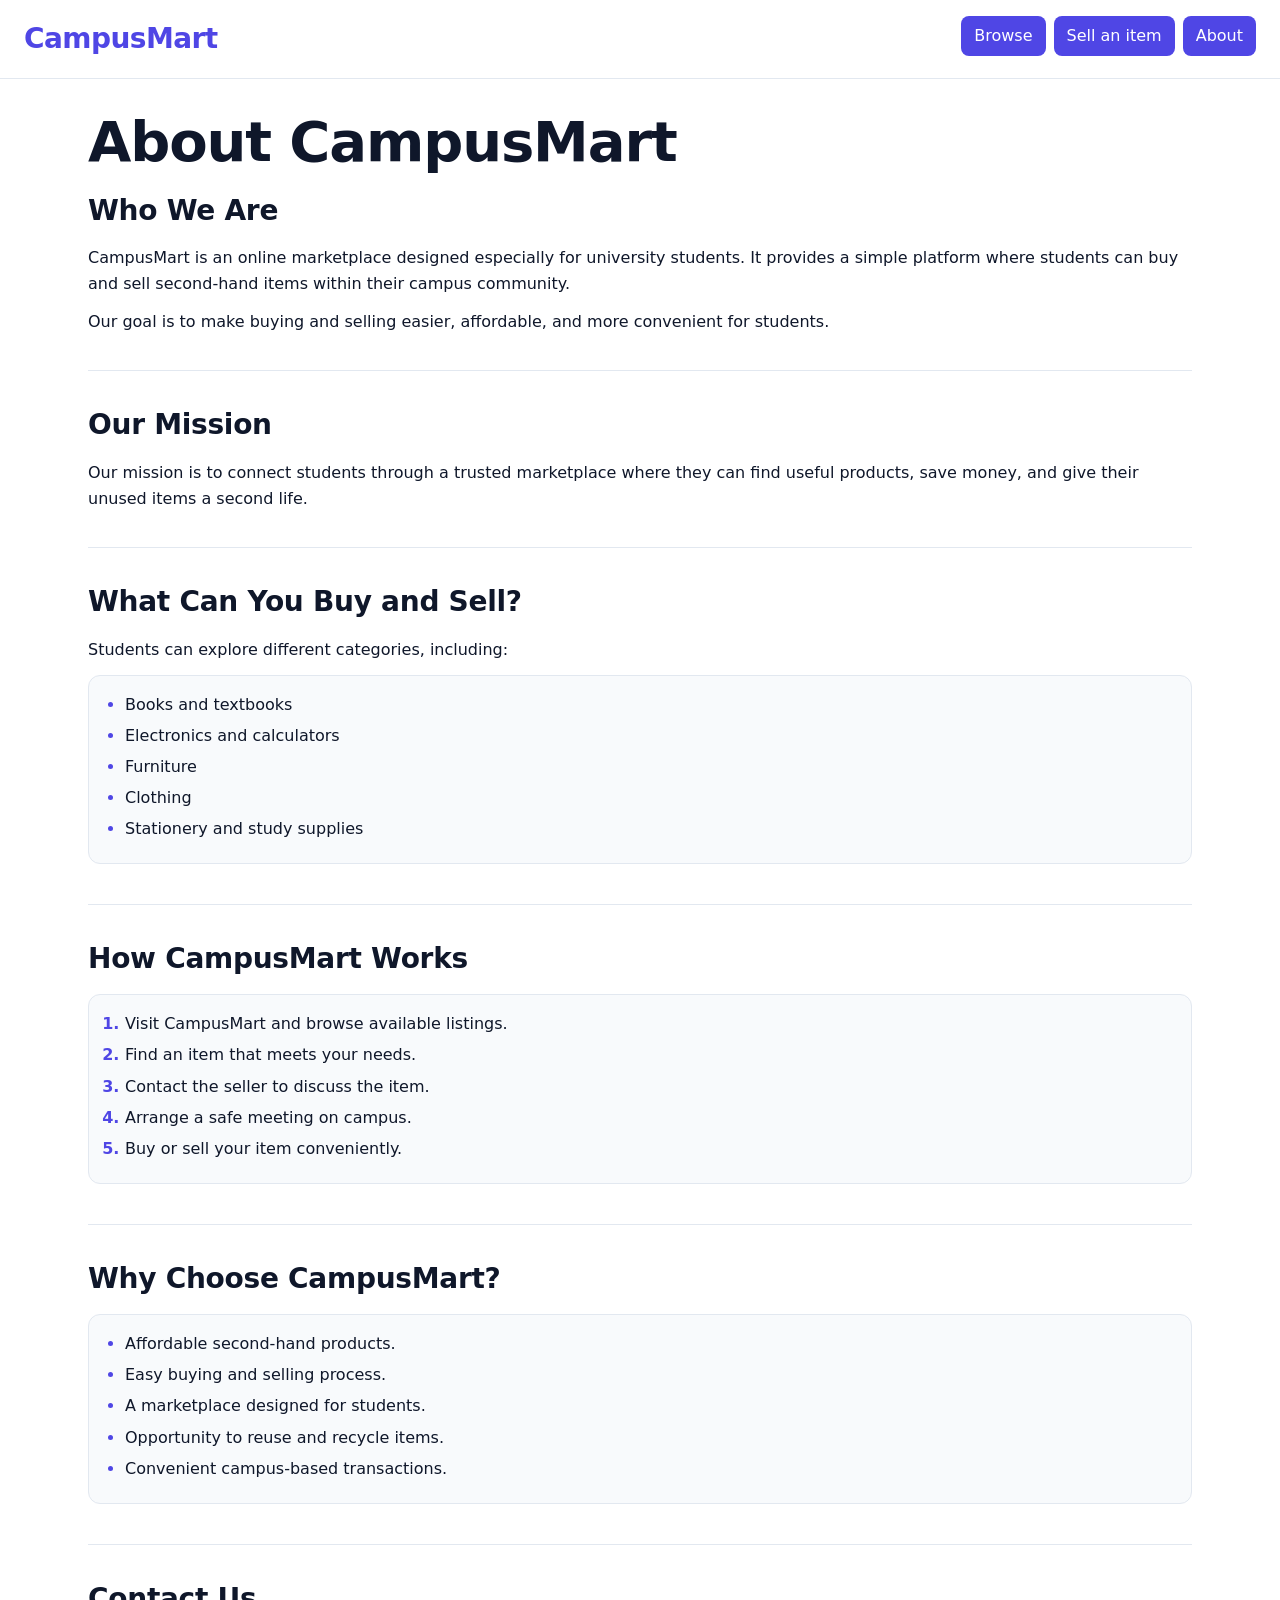
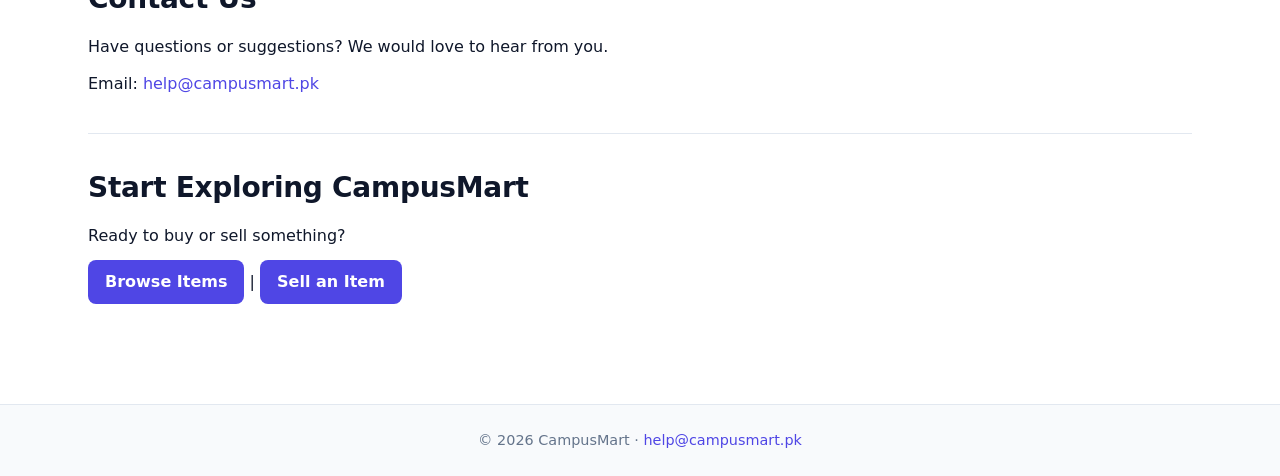
<file: about.html>
<!DOCTYPE html>
<html lang="en">
<head>
    <meta charset="UTF-8">
    <meta name="viewport" content="width=device-width, initial-scale=1.0">
    <meta name="description" content="Learn about CampusMart, a student marketplace for buying and selling items on campus.">
    <title>About Us | CampusMart</title>
    <link rel="stylesheet" href="styles.css" />
</head>

<body>

     <header class ="site-header">
        <a href="index.html" class="logo"><strong>CampusMart</strong></a>
            <nav aria-label="Main">
                <ul class="nav-links">
                    <li><a href="index.html" class="btn">Browse</a></li>
                    <li><a href="sell.html" class="btn">Sell an item</a></li>
                    <li><a href="about.html" class="btn">About</a></li>
                </ul>
            </nav>
    </header>


    <main>

        <h1>About CampusMart</h1>

        <section aria-labelledby="intro-heading">
            <h2 id="intro-heading">Who We Are</h2>
            <p>
                CampusMart is an online marketplace designed especially
                for university students. It provides a simple platform
                where students can buy and sell second-hand items
                within their campus community.
            </p>

            <p>
                Our goal is to make buying and selling easier, affordable,
                and more convenient for students.
            </p>
        </section>

        <section aria-labelledby="mission-heading">
            <h2 id="mission-heading">Our Mission</h2>

            <p>
                Our mission is to connect students through a trusted
                marketplace where they can find useful products,
                save money, and give their unused items a second life.
            </p>
        </section>

        <section aria-labelledby="categories-heading">
            <h2 id="categories-heading">What Can You Buy and Sell?</h2>

            <p>Students can explore different categories, including:</p>

            <ul>
                <li>Books and textbooks</li>
                <li>Electronics and calculators</li>
                <li>Furniture</li>
                <li>Clothing</li>
                <li>Stationery and study supplies</li>
            </ul>
        </section>

        <section aria-labelledby="how-heading">
            <h2 id="how-heading">How CampusMart Works</h2>

            <ol>
                <li>Visit CampusMart and browse available listings.</li>
                <li>Find an item that meets your needs.</li>
                <li>Contact the seller to discuss the item.</li>
                <li>Arrange a safe meeting on campus.</li>
                <li>Buy or sell your item conveniently.</li>
            </ol>
        </section>

        <section aria-labelledby="benefits-heading">
            <h2 id="benefits-heading">Why Choose CampusMart?</h2>

            <ul>
                <li>Affordable second-hand products.</li>
                <li>Easy buying and selling process.</li>
                <li>A marketplace designed for students.</li>
                <li>Opportunity to reuse and recycle items.</li>
                <li>Convenient campus-based transactions.</li>
            </ul>
        </section>

        <section aria-labelledby="contact-heading">
            <h2 id="contact-heading">Contact Us</h2>

            <p>
                Have questions or suggestions? We would love to hear
                from you.
            </p>

            <p>
                Email:
                <a href="mailto:help@campusmart.pk">
                    help@campusmart.pk
                </a>
            </p>
        </section>

        <section aria-labelledby="start-heading">
            <h2 id="start-heading">Start Exploring CampusMart</h2>

            <p>
                Ready to buy or sell something?
            </p>

            <p>
                <a href="index.html" class="btn">Browse Items</a> |
                <a href="sell.html" class="btn">Sell an Item</a>
            </p>
        </section>

    </main>

    <footer>
        <p>
            &copy; 2026 CampusMart ·
            <a href="mailto:help@campusmart.pk">
                help@campusmart.pk
            </a>
        </p>
    </footer>

</body>
</html>
</file>
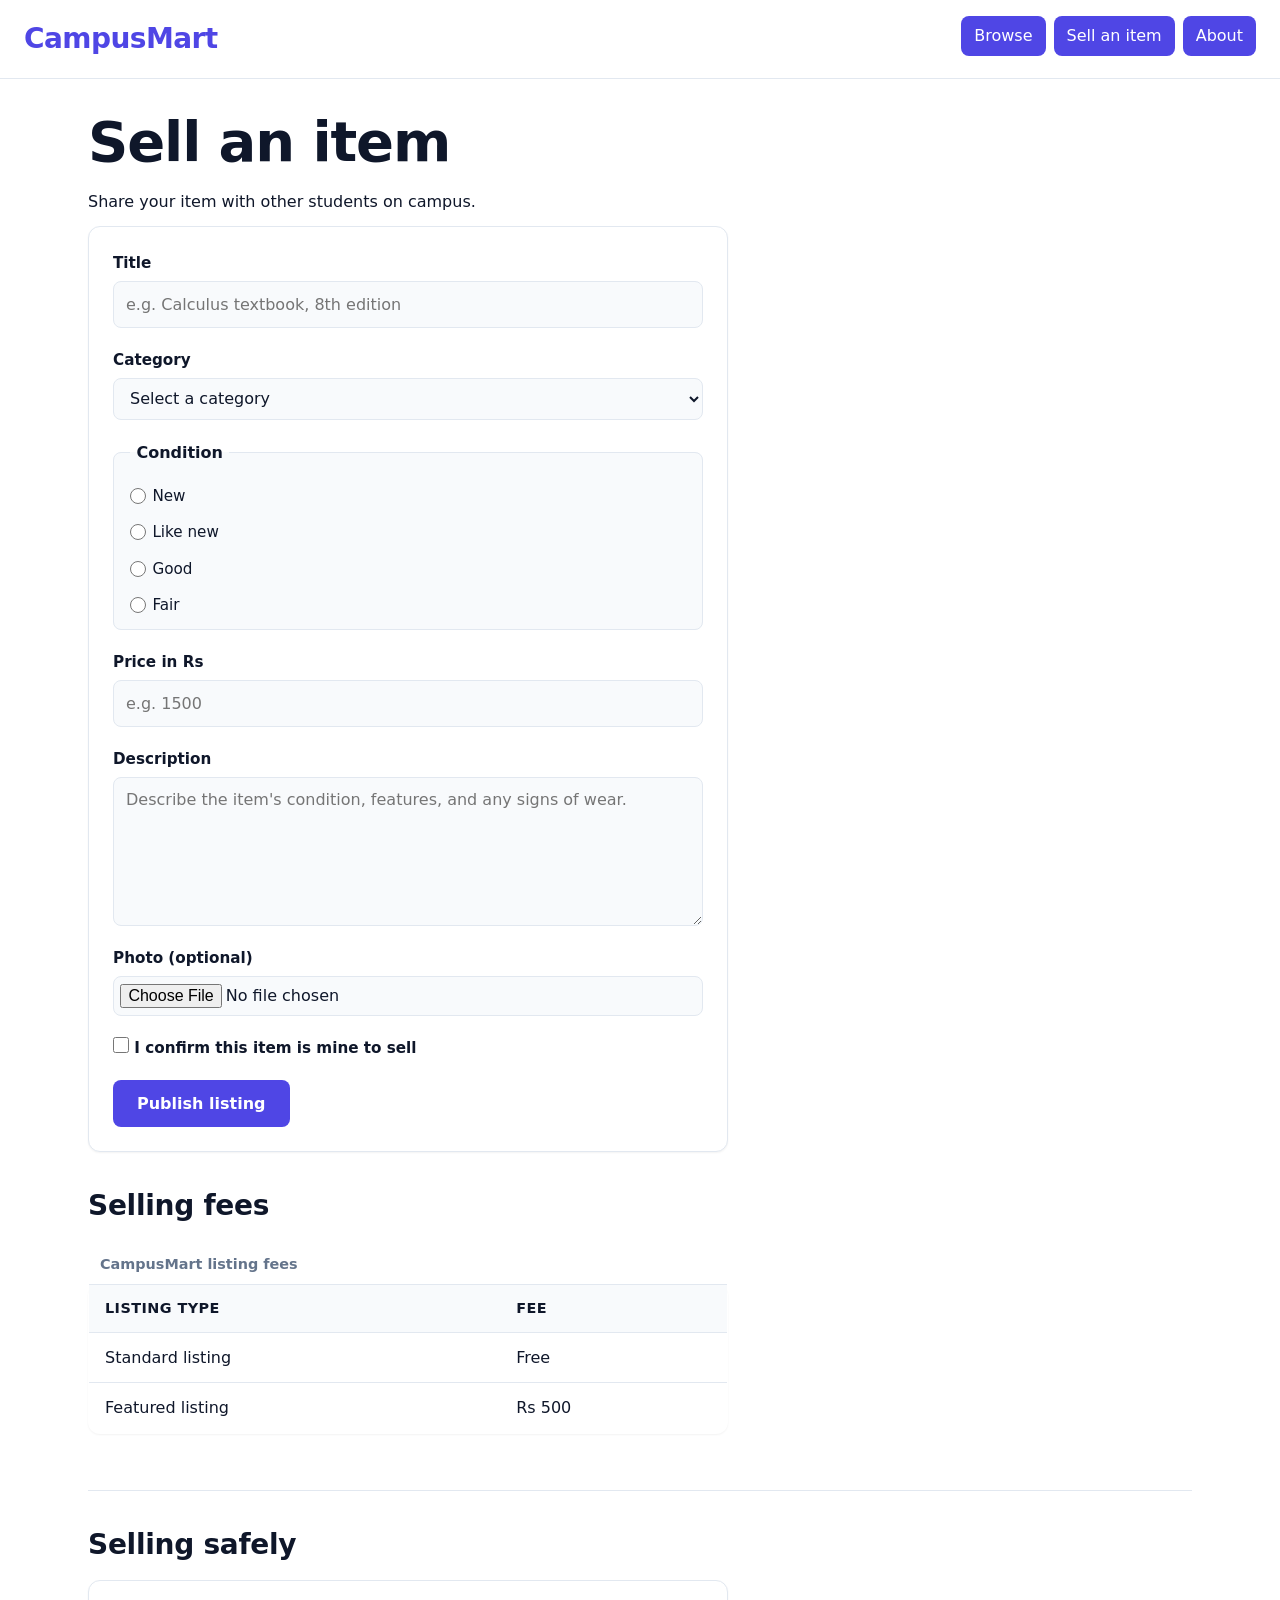
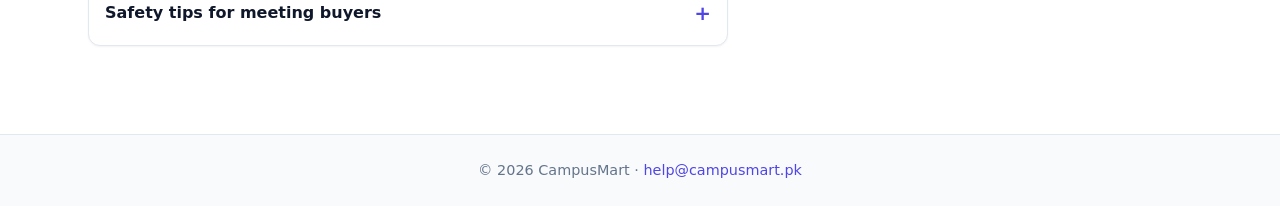
<file: sell.html>
<!DOCTYPE html>
<html lang="en">
<head>
  <meta charset="UTF-8">
  <meta name="viewport" content="width=device-width, initial-scale=1.0">
  <meta name="description" content="Post an item for sale on CampusMart, the student marketplace for buying and selling on campus.">
  <title>Sell an Item | CampusMart</title>
  <link rel="stylesheet" href="styles.css" />
</head>
<body>
  <header class ="site-header">
    <a href="index.html" class="logo"><strong>CampusMart</strong></a>
      <nav aria-label="Main">
        <ul class="nav-links">
          <li><a href="index.html" class="btn">Browse</a></li>
          <li><a href="sell.html" class="btn">Sell an item</a></li>
          <li><a href="about.html" class="btn">About</a></li>
        </ul>
      </nav>
 </header>

  <main>
    <h1>Sell an item</h1>
    <p>Share your item with other students on campus.</p>

    <form action="/api/listings" method="post" enctype="multipart/form-data">

      <!-- Item Title -->
      <div>
        <label for="title">Title</label>
        <input
          type="text"
          id="title"
          name="title"
          required
          minlength="5"
          maxlength="100"
          pattern="(?=.*[^0-9\s]).{5,100}"
          title="Enter 5–100 characters and include at least one character that is not a digit or space."
          placeholder="e.g. Calculus textbook, 8th edition"
          autocomplete="off">
      </div>

      <!-- Category -->
      <div>
        <label for="category">Category</label>
        <select id="category" name="category">
          <option value="" selected>Select a category</option>
          <option value="BOOKS">Books</option>
          <option value="ELECTRONICS">Electronics</option>
          <option value="FURNITURE">Furniture</option>
          <option value="CLOTHING">Clothing</option>
          <option value="STATIONERY">Stationery</option>
        </select>
      </div>

      <!-- Condition -->
      <fieldset>
        <legend>Condition</legend>

        <label>
          <input type="radio" name="condition" value="NEW" required>
          New
        </label>

        <label>
          <input type="radio" name="condition" value="LIKE_NEW">
          Like new
        </label>

        <label>
          <input type="radio" name="condition" value="GOOD">
          Good
        </label>

        <label>
          <input type="radio" name="condition" value="FAIR">
          Fair
        </label>
      </fieldset>

      <!-- Price -->
      <div>
        <label for="price">Price in Rs</label>
        <input
          type="number"
          id="price"
          name="price"
          required
          min="50"
          step="1"
          placeholder="e.g. 1500"
          inputmode="numeric">
      </div>

      <!-- Description -->
      <div>
        <label for="description">Description</label>
        <textarea
          id="description"
          name="description"
          required
          minlength="20"
          rows="5"
          placeholder="Describe the item's condition, features, and any signs of wear."></textarea>
      </div>

      <!-- Photo Upload -->
      <div>
        <label for="photo">Photo (optional)</label>
        <input
          type="file"
          id="photo"
          name="photo"
          accept="image/*">
      </div>

      <!-- Ownership Confirmation -->
      <div>
        <label for="ownership">
          <input
            type="checkbox"
            id="ownership"
            name="ownership"
            required>
          I confirm this item is mine to sell
        </label>
      </div>

      <!-- Submit Button -->
      <button type="submit">Publish listing</button>

    </form>

    <!-- Selling Fees Table -->
    <section aria-labelledby="fees-heading">
      <h2 id="fees-heading">Selling fees</h2>

      <table>
        <caption>CampusMart listing fees</caption>

        <thead>
          <tr>
            <th scope="col">Listing type</th>
            <th scope="col">Fee</th>
          </tr>
        </thead>

        <tbody>
          <tr>
            <td>Standard listing</td>
            <td>Free</td>
          </tr>

          <tr>
            <td>Featured listing</td>
            <td>Rs 500</td>
          </tr>
        </tbody>
      </table>
    </section>

    <!-- Safety Tips FAQ -->
    <section aria-labelledby="safety-heading">
      <h2 id="safety-heading">Selling safely</h2>

      <details>
        <summary>Safety tips for meeting buyers</summary>

        <ul>
          <li>Meet in a busy, well-lit public place on campus.</li>
          <li>Tell a friend where and when you are meeting the buyer.</li>
          <li>Check the payment before handing over your item.</li>
          <li>Do not share passwords, verification codes, or unnecessary personal information.</li>
        </ul>
      </details>
    </section>

  </main>

  <footer>
    <p>
      &copy; 2026 CampusMart ·
      <a href="mailto:help@campusmart.pk">help@campusmart.pk</a>
    </p>
  </footer>
</body>
</html>
</file>
<file: styles.css>
/* ===================================================================
   1. DESIGN TOKENS
   =================================================================== */
:root {
  --color-bg: #ffffff;
  --color-surface: #ffffff;
  --color-surface-alt: #f8fafc;
  --color-text: #0f172a;
  --color-muted: #64748b;
  --color-border: #e2e8f0;
  --color-primary: #4f46e5;
  --color-primary-hover: #4338ca;
  --color-primary-soft: #eef2ff;
  --color-accent: #7c3aed;
  --color-danger: #dc2626;
  --color-success: #16a34a;
  --radius: 0.75rem;
  --radius-sm: 0.5rem;
  --shadow-sm: 0 1px 2px rgb(0 0 0 / 0.05);
  --shadow-md: 0 10px 25px rgb(0 0 0 / 0.08);
  --shadow-lg: 0 20px 40px rgb(0 0 0 / 0.12);
  --max-width: 72rem;
  --color-scheme: light dark;
}

@media (prefers-color-scheme: dark) {
  :root {
    --color-bg: #0b1120;
    --color-surface: #111827;
    --color-surface-alt: #0f172a;
    --color-text: #e2e8f0;
    --color-muted: #94a3b8;
    --color-border: #1f2937;
    --color-primary: #818cf8;
    --color-primary-hover: #a5b4fc;
    --color-primary-soft: #1e1b4b;
    --color-accent: #a78bfa;
    --shadow-sm: 0 1px 2px rgb(0 0 0 / 0.4);
    --shadow-md: 0 10px 25px rgb(0 0 0 / 0.5);
    --shadow-lg: 0 20px 40px rgb(0 0 0 / 0.6);
  }
}

/* ===================================================================
   2. RESET & BASE
   =================================================================== */
*,
*::before,
*::after {
  box-sizing: border-box;
  margin: 0;
}

html {
  scroll-behavior: smooth;
  -webkit-text-size-adjust: 100%;
}

body {
  font-family: system-ui, -apple-system, "Segoe UI", Roboto, sans-serif;
  line-height: 1.6;
  background: var(--color-bg);
  color: var(--color-text);
  min-height: 100vh;
  display: flex;
  flex-direction: column;
}

main {
  flex: 1;
  width: 100%;
  max-width: var(--max-width);
  margin-inline: auto;
  padding: 2rem 1.5rem;
}

h1 {
  font-size: clamp(2rem, 5vw, 3.5rem);
  font-weight: 800;
  letter-spacing: -0.02em;
  line-height: 1.1;
  margin-bottom: 1rem;
}

h2 {
  font-size: clamp(1.35rem, 3vw, 1.75rem);
  font-weight: 700;
  letter-spacing: -0.01em;
  margin-bottom: 0.75rem;
  color: var(--color-text);
}

h3 {
  font-size: 1.1rem;
  font-weight: 700;
  margin-bottom: 0.35rem;
}

p {
  margin-bottom: 0.75rem;
}

a {
  color: var(--color-primary);
  text-decoration: none;
  transition: color 0.15s ease;
}

a:hover {
  color: var(--color-primary-hover);
  text-decoration: underline;
}

img {
  max-width: 100%;
  display: block;
  height: auto;
}

ul,
ol {
  padding-left: 1.25rem;
  margin-bottom: 1rem;
}

li {
  margin-bottom: 0.35rem;
}

/* ===================================================================
   3. HEADER / NAV
   =================================================================== */
.site-header {
  display: flex;
  justify-content: space-between;
  align-items: center;
  gap: 1rem;
  padding: 1rem 1.5rem;
  border-bottom: 1px solid var(--color-border);
  position: sticky;
  top: 0;
  z-index: 50;
  background: color-mix(in srgb, var(--color-bg) 88%, transparent);
  backdrop-filter: blur(10px);
  -webkit-backdrop-filter: blur(10px);
}

.logo {
  font-weight: 800;
  font-size: 1.75rem;
  color: var(--color-primary);
  text-decoration: none;
  letter-spacing: -0.02em;
}

.logo:hover {
  text-decoration: none;
}

.nav-links {
  display: flex;
  gap: 0.5rem;
  align-items: center;
  list-style: none;
  padding: 0;
  margin: 0;
}

.nav-links a {
  color: var(--color-text);
  text-decoration: none;
  font-weight: 500;
  padding: 0.4rem 0.75rem;
  border-radius: var(--radius-sm);
  transition: background 0.15s ease, color 0.15s ease;
}

.nav-links a:hover {
  color: var(--color-primary);
  background: var(--color-primary-soft);
  text-decoration: none;
}

/* ===================================================================
   4. BUTTONS
   =================================================================== */
.btn {
  display: inline-block;
  padding: 0.5rem 1rem;
  border-radius: var(--radius-sm);
  background: var(--color-primary);
  color: #ffffff !important;
  font-weight: 600;
  border: 1px solid transparent;
  text-decoration: none;
  cursor: pointer;
  transition: background 0.15s ease, transform 0.1s ease, box-shadow 0.15s ease;
}

.btn:hover {
  background: var(--color-primary-hover);
  color: #ffffff !important;
  text-decoration: none;
  box-shadow: var(--shadow-md);
}

.btn:active {
  transform: translateY(1px);
}

.nav-links .btn {
  color: #ffffff !important;
}

/* ===================================================================
   5. CONTAINER & GRID
   =================================================================== */
.container {
  max-width: var(--max-width);
  margin-inline: auto;
  padding: 2rem 1.5rem;
}

.listing-grid {
  display: grid;
  grid-template-columns: repeat(auto-fill, minmax(240px, 1fr));
  gap: 1.5rem;
}

/* ===================================================================
   6. CARDS (listings)
   =================================================================== */
.card {
  border: 1px solid var(--color-border);
  border-radius: var(--radius);
  overflow: hidden;
  background: var(--color-surface);
  box-shadow: var(--shadow-sm);
  transition: transform 0.2s ease, box-shadow 0.2s ease, border-color 0.2s ease;
  display: flex;
  flex-direction: column;
}

.card:hover {
  transform: translateY(-4px);
  box-shadow: var(--shadow-md);
  border-color: var(--color-primary);
}

.card img {
  aspect-ratio: 4 / 3;
  object-fit: cover;
  width: 100%;
}

.card-body {
  padding: 1rem;
  display: flex;
  flex-direction: column;
  gap: 0.25rem;
}

.card-body a {
  margin-top: 0.5rem;
  font-weight: 600;
}

.price {
  font-size: 1.25rem;
  font-weight: 800;
  color: var(--color-primary);
}

.meta {
  font-size: 0.875rem;
  color: var(--color-muted);
}

/* ===================================================================
   7. HERO (optional class for index intro section)
   =================================================================== */
.hero {
  text-align: center;
  padding: 3rem 1.5rem;
  background: linear-gradient(135deg, var(--color-primary), var(--color-accent));
  color: #ffffff;
  border-radius: var(--radius);
  margin-bottom: 2rem;
}

.hero h1 {
  color: #ffffff;
  margin-bottom: 0.75rem;
}

.hero p {
  color: #eef2ff;
  font-size: 1.125rem;
  margin-bottom: 1.25rem;
}

.hero .btn {
  background: #ffffff;
  color: var(--color-primary) !important;
}

.hero .btn:hover {
  background: #eef2ff;
  color: var(--color-primary-hover) !important;
}

/* ===================================================================
   8. ABOUT PAGE
   =================================================================== */
main > section {
  margin-bottom: 2rem;
  padding-bottom: 1.5rem;
  border-bottom: 1px solid var(--color-border);
}

main > section:last-of-type {
  border-bottom: none;
}

main > section > h2 {
  margin-top: 0;
}

main > section ul,
main > section ol {
  background: var(--color-surface-alt);
  border: 1px solid var(--color-border);
  border-radius: var(--radius);
  padding: 1rem 1rem 1rem 2.25rem;
}

main > section ol li::marker {
  color: var(--color-primary);
  font-weight: 700;
}

main > section ul li::marker {
  color: var(--color-primary);
}

/* ===================================================================
   9. FORMS (sell.html)
   =================================================================== */
form {
  background: var(--color-surface);
  border: 1px solid var(--color-border);
  border-radius: var(--radius);
  padding: 1.5rem;
  box-shadow: var(--shadow-sm);
  display: flex;
  flex-direction: column;
  gap: 1.25rem;
  margin-bottom: 2rem;
  max-width: 40rem;
}

form > div,
form > fieldset {
  display: flex;
  flex-direction: column;
  gap: 0.35rem;
}

label {
  font-weight: 600;
  font-size: 0.95rem;
  color: var(--color-text);
}

input[type="text"],
input[type="number"],
input[type="email"],
input[type="file"],
select,
textarea {
  width: 100%;
  padding: 0.6rem 0.75rem;
  font: inherit;
  color: var(--color-text);
  background: var(--color-surface-alt);
  border: 1px solid var(--color-border);
  border-radius: var(--radius-sm);
  transition: border-color 0.15s ease, box-shadow 0.15s ease, background 0.15s ease;
}

input[type="file"] {
  padding: 0.4rem;
  cursor: pointer;
}

input:focus,
select:focus,
textarea:focus {
  outline: none;
  border-color: var(--color-primary);
  box-shadow: 0 0 0 3px color-mix(in srgb, var(--color-primary) 25%, transparent);
  background: var(--color-surface);
}

textarea {
  resize: vertical;
  min-height: 6rem;
}

fieldset {
  border: 1px solid var(--color-border);
  border-radius: var(--radius-sm);
  padding: 0.75rem 1rem;
  background: var(--color-surface-alt);
}

legend {
  font-weight: 700;
  padding-inline: 0.4rem;
  color: var(--color-text);
}

fieldset label {
  display: inline-flex;
  align-items: center;
  gap: 0.4rem;
  font-weight: 500;
  margin-right: 1rem;
  margin-top: 0.4rem;
  cursor: pointer;
}

input[type="radio"],
input[type="checkbox"] {
  accent-color: var(--color-primary);
  width: 1rem;
  height: 1rem;
  cursor: pointer;
}

form button[type="submit"] {
  align-self: flex-start;
  padding: 0.65rem 1.5rem;
  font: inherit;
  font-weight: 700;
  background: var(--color-primary);
  color: #ffffff;
  border: none;
  border-radius: var(--radius-sm);
  cursor: pointer;
  transition: background 0.15s ease, box-shadow 0.15s ease, transform 0.1s ease;
}

form button[type="submit"]:hover {
  background: var(--color-primary-hover);
  box-shadow: var(--shadow-md);
}

form button[type="submit"]:active {
  transform: translateY(1px);
}

/* ===================================================================
   10. TABLES (sell.html fees, index.html prices)
   =================================================================== */
table {
  width: 100%;
  max-width: 40rem;
  border-collapse: collapse;
  margin: 1rem 0 2rem;
  background: var(--color-surface);
  border: 1px solid var(--color-border);
  border-radius: var(--radius);
  overflow: hidden;
  box-shadow: var(--shadow-sm);
}

caption {
  caption-side: top;
  text-align: left;
  font-weight: 700;
  padding: 0.5rem 0.75rem;
  color: var(--color-muted);
  font-size: 0.9rem;
}

th,
td {
  padding: 0.75rem 1rem;
  text-align: left;
  border-bottom: 1px solid var(--color-border);
}

thead th {
  background: var(--color-surface-alt);
  font-weight: 700;
  color: var(--color-text);
  font-size: 0.9rem;
  text-transform: uppercase;
  letter-spacing: 0.03em;
}

tbody tr:last-child td {
  border-bottom: none;
}

tbody tr:hover {
  background: var(--color-primary-soft);
}

/* ===================================================================
   11. FAQ / DETAILS (sell.html)
   =================================================================== */
details {
  background: var(--color-surface);
  border: 1px solid var(--color-border);
  border-radius: var(--radius);
  padding: 0.75rem 1rem;
  max-width: 40rem;
  box-shadow: var(--shadow-sm);
}

details[open] {
  border-color: var(--color-primary);
}

summary {
  cursor: pointer;
  font-weight: 700;
  color: var(--color-text);
  list-style: none;
  display: flex;
  align-items: center;
  justify-content: space-between;
  padding: 0.25rem 0;
}

summary::-webkit-details-marker {
  display: none;
}

summary::after {
  content: "+";
  font-size: 1.25rem;
  color: var(--color-primary);
  transition: transform 0.2s ease;
}

details[open] summary::after {
  content: "−";
}

details ul {
  margin-top: 0.75rem;
  padding-left: 1.25rem;
}

/* ===================================================================
   12. FOOTER
   =================================================================== */
footer {
  border-top: 1px solid var(--color-border);
  padding: 1.5rem;
  text-align: center;
  color: var(--color-muted);
  font-size: 0.9rem;
  background: var(--color-surface-alt);
}

footer p {
  margin: 0;
}

footer a {
  color: var(--color-primary);
}

/* ===================================================================
   13. RESPONSIVE
   =================================================================== */
@media (max-width: 640px) {
  .site-header {
    padding: 0.75rem 1rem;
    flex-wrap: wrap;
  }

  .logo {
    font-size: 1.4rem;
  }

  .nav-links {
    gap: 0.25rem;
  }

  .nav-links a,
  .nav-links .btn {
    padding: 0.4rem 0.6rem;
    font-size: 0.9rem;
  }

  main {
    padding: 1.5rem 1rem;
  }

  .container {
    padding: 1.5rem 1rem;
  }

  .listing-grid {
    grid-template-columns: 1fr;
  }

  form {
    padding: 1rem;
  }

  fieldset label {
    display: flex;
    margin-right: 0;
  }

  th,
  td {
    padding: 0.5rem 0.6rem;
    font-size: 0.9rem;
  }
}

@media (max-width: 480px) {
  .nav-links li:not(:last-child) {
    display: none; /* keep only the last button on very small screens */
  }
}

@media (prefers-reduced-motion: reduce) {
  *,
  *::before,
  *::after {
    transition: none !important;
    scroll-behavior: auto !important;
  }
}

.toolbar {
  display: flex;
  align-items: center;
  justify-content: space-between;
  gap: 1rem;
  flex-wrap: wrap;
  margin-bottom: 1rem;
}

.saved-counter {
  font-weight: 600;
  color: var(--color-muted);
}

#search {
  margin-bottom: 0.75rem;
  max-width: 24rem;
}

/* Manual's dark-mode override (works alongside prefers-color-scheme) */
[data-theme="dark"] {
  --color-bg: #0b1120;
  --color-surface: #111827;
  --color-surface-alt: #0f172a;
  --color-text: #e2e8f0;
  --color-muted: #94a3b8;
  --color-border: #1f2937;
  --color-primary: #818cf8;
  --color-primary-hover: #a5b4fc;
  --color-primary-soft: #1e1b4b;
}
[data-theme="light"] {
  --color-bg: #ffffff;
  --color-surface: #ffffff;
  --color-surface-alt: #f8fafc;
  --color-text: #0f172a;
  --color-muted: #64748b;
  --color-border: #e2e8f0;
  --color-primary: #4f46e5;
  --color-primary-hover: #4338ca;
  --color-primary-soft: #eef2ff;
}

/* Favourite button */
.fav-btn {
  align-self: flex-start;
  margin-top: 0.5rem;
  padding: 0.4rem 0.8rem;
  font: inherit;
  font-weight: 600;
  font-size: 0.875rem;
  border: 1px solid var(--color-border);
  border-radius: var(--radius-sm);
  background: var(--color-surface-alt);
  color: var(--color-text);
  cursor: pointer;
  transition: background 0.15s, border-color 0.15s;
}
.fav-btn:hover { border-color: var(--color-primary); color: var(--color-primary); }
.fav-btn[aria-pressed="true"] {
  background: var(--color-primary);
  border-color: var(--color-primary);
  color: #fff;
}
</file>
